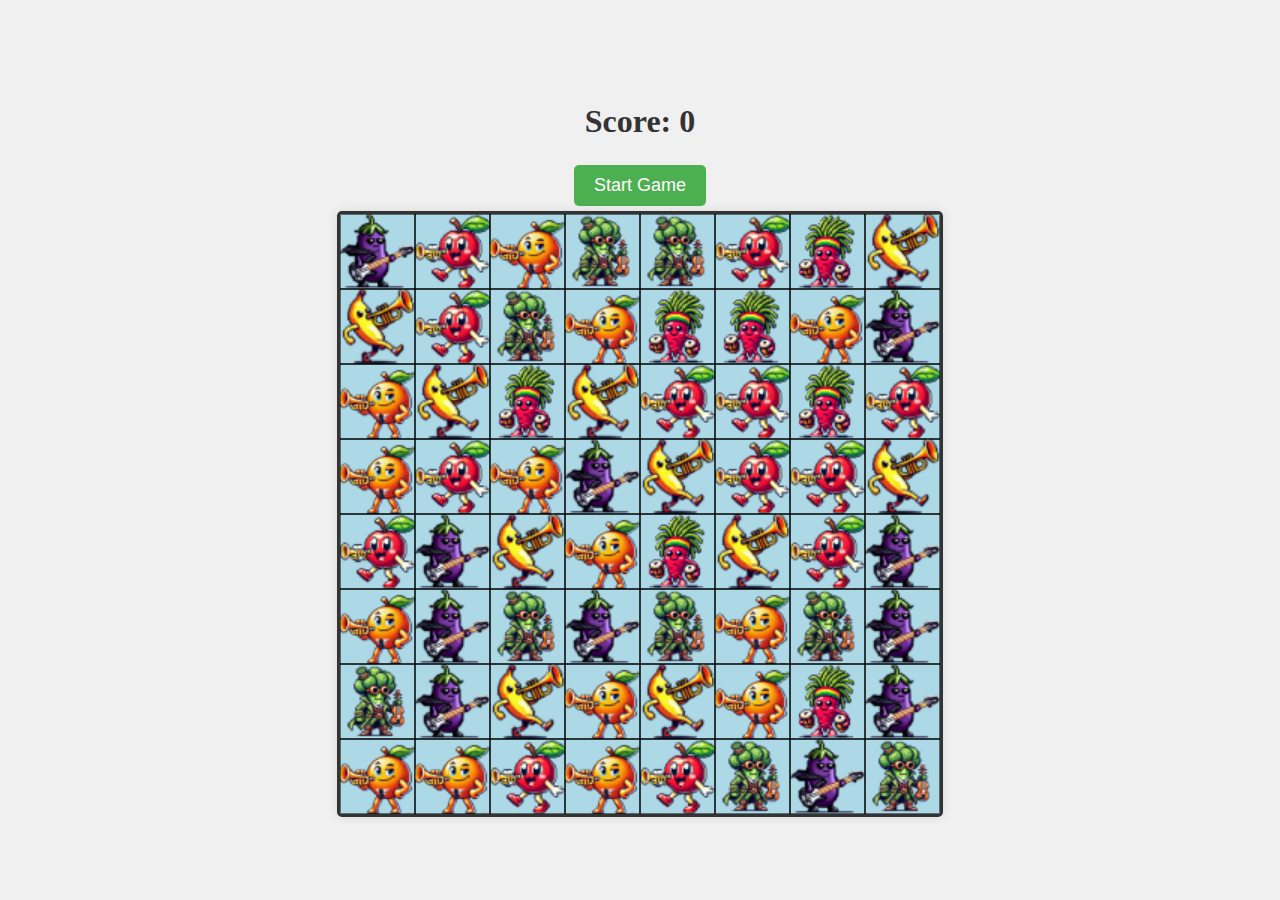
<file: game.html>
<!DOCTYPE html>
<html lang="en">
<head>
    <meta charset="UTF-8">
    <meta name="viewport" content="width=device-width, initial-scale=1.0">
    <title>Toot Your Own Horn</title>
    <style>
        body {
            display: flex;
            flex-direction: column;
            align-items: center;
            justify-content: center;
            min-height: 100vh;
            margin: 0;
            background-color: #f0f0f0;
        }
        canvas {
            border: 3px solid #333;
            border-radius: 5px;
            box-shadow: 0 0 10px rgba(0,0,0,0.1);
        }
        #score {
            font-size: 32px;
            font-weight: bold;
            margin: 20px 0;
            color: #333;
        }
        .modal {
            display: none;
            position: fixed;
            top: 0;
            left: 0;
            width: 100%;
            height: 100%;
            background-color: rgba(0,0,0,0.7);
            z-index: 1000;
        }
        .modal-content {
            background-color: white;
            padding: 30px;
            border-radius: 10px;
            position: absolute;
            top: 50%;
            left: 50%;
            transform: translate(-50%, -50%);
            text-align: center;
        }
        button {
            padding: 10px 20px;
            font-size: 18px;
            background-color: #4CAF50;
            color: white;
            border: none;
            border-radius: 5px;
            cursor: pointer;
            transition: background-color 0.3s;
            margin: 5px;
        }
        button:hover {
            background-color: #45a049;
        }
        #highScoreForm {
            margin-top: 20px;
        }
    </style>
</head>
<body>
    <div id="score">Score: 0</div>
    <div class="controls">
        <button id="startButton">Start Game</button>
        <button id="restartButton" style="display: none;">Restart</button>
    </div>
    <canvas id="gameCanvas" width="600" height="600"></canvas>
    <div id="gameOverModal" class="modal">
        <div class="modal-content">
            <h2>Game Over!</h2>
            <p>Final Score: <span id="finalScore">0</span></p>
            <button id="playAgainButton">Play Again</button>
            <form id="highScoreForm">
                <input type="hidden" id="finalScoreInput" name="score">
                <button type="submit">Submit Score</button>
            </form>
        </div>
    </div>
    <script src="game.js"></script>
</body>
</html>
</file>
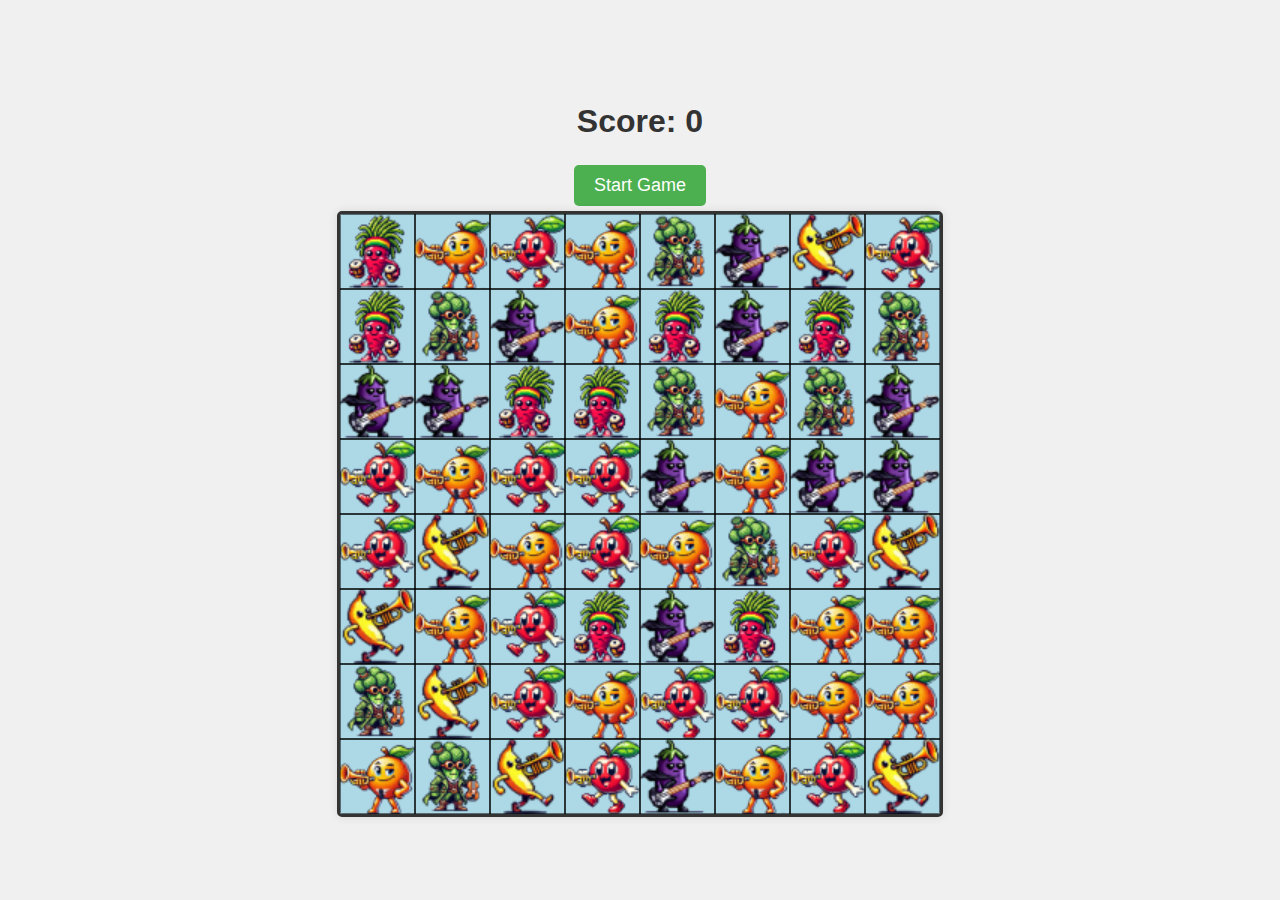
<file: play.html>
<!DOCTYPE html>
<html lang="en">
<head>
    <meta charset="UTF-8">
    <meta name="viewport" content="width=device-width, initial-scale=1.0">
    <title>Toot Your Own Horn - The Game</title>
    <style>
        body {
            display: flex;
            flex-direction: column;
            align-items: center;
            justify-content: center;
            min-height: 100vh;
            margin: 0;
            background-color: #f0f0f0;
            font-family: Arial, sans-serif;
        }
        canvas {
            border: 3px solid #333;
            border-radius: 5px;
            box-shadow: 0 0 10px rgba(0,0,0,0.1);
            background: white;
        }
        #score {
            font-size: 32px;
            font-weight: bold;
            margin: 20px 0;
            color: #333;
        }
        .modal {
            display: none;
            position: fixed;
            top: 0;
            left: 0;
            width: 100%;
            height: 100%;
            background-color: rgba(0,0,0,0.7);
            z-index: 1000;
        }
        .modal-content {
            background-color: white;
            padding: 30px;
            border-radius: 10px;
            position: absolute;
            top: 50%;
            left: 50%;
            transform: translate(-50%, -50%);
            text-align: center;
        }
        button {
            padding: 10px 20px;
            font-size: 18px;
            background-color: #4CAF50;
            color: white;
            border: none;
            border-radius: 5px;
            cursor: pointer;
            transition: background-color 0.3s;
            margin: 5px;
        }
        button:hover {
            background-color: #45a049;
        }
    </style>
</head>
<body>
    <div id="score">Score: 0</div>
    <button id="startButton">Start Game</button>
    <button id="restartButton" style="display: none;">Restart</button>
    <canvas id="gameCanvas"></canvas>
    <div id="gameOverModal" class="modal">
        <div class="modal-content">
            <h2>Game Over!</h2>
            <p>Final Score: <span id="finalScore">0</span></p>
            <button id="playAgainButton">Play Again</button>
            <form id="highScoreForm">
                <input type="hidden" id="finalScoreInput" name="score">
                <button type="submit">Submit Score</button>
            </form>
        </div>
    </div>
    <script src="game.js"></script>
</body>
</html>
</file>
